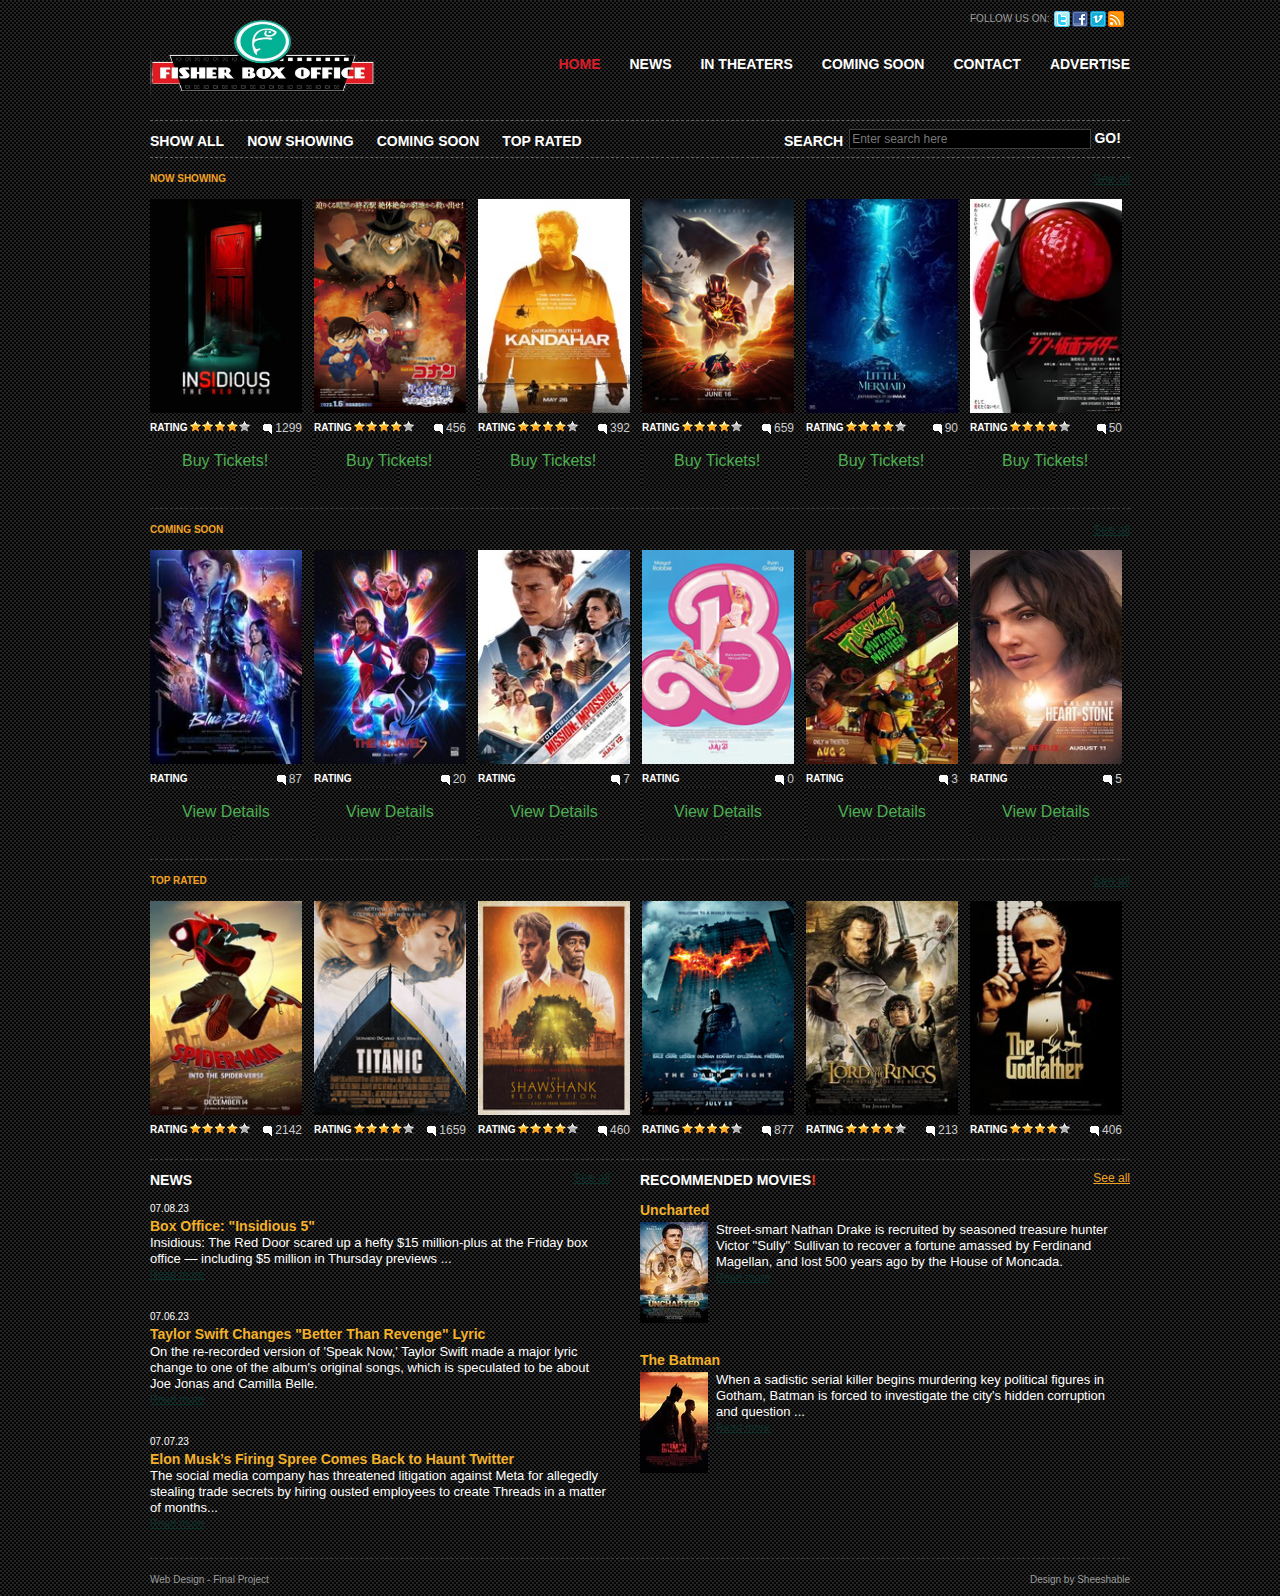
<file: FinalWebDes/index.html>
<!DOCTYPE html PUBLIC "-//W3C//DTD XHTML 1.0 Transitional//EN" "http://www.w3.org/TR/xhtml1/DTD/xhtml1-transitional.dtd">
<html xmlns="http://www.w3.org/1999/xhtml">
<head>
<title>Fisher Box Office</title>
<meta http-equiv="Content-Type" content="text/html; charset=utf-8" />
<link rel="stylesheet" href="css/style.css" type="text/css" media="all" />
<script type="text/javascript" src="js/jquery-1.4.2.min.js"></script>
<script type="text/javascript" src="js/jquery-func.js"></script>
</head>
<body>
<!-- START PAGE SOURCE -->
<div id="shell">
  <div id="header">
    <h1 id="logo"><img src="css/images/fbo.png" alt="Fisher Box Office"></h1>
    <div class="social"> <span>FOLLOW US ON:</span>
      <ul>
        <li><a class="twitter" href="https://twitter.com/i/flow/login?redirect_after_login=%2F%3Flang%3Den">twitter</a></li>
        <li><a class="facebook" href="https://www.facebook.com/">facebook</a></li>
        <li><a class="vimeo" href="#">vimeo</a></li>
        <li><a class="rss" href="#">rss</a></li>
      </ul>
    </div>
    <div id="navigation">
      <ul>
        <li><a class="active" href="#">HOME</a></li>
        <li><a href="#">NEWS</a></li>
        <li><a href="#">IN THEATERS</a></li>
        <li><a href="#">COMING SOON</a></li>
        <li><a onclick="window.location.href='meet_the_team.html';">CONTACT</a></li>
        <li><a href="#">ADVERTISE</a></li>
      </ul>
    </div>
    <div id="sub-navigation">
      <ul>
        <li><a href="#">SHOW ALL</a></li>
        <li><a href="#">NOW SHOWING</a></li>
        <li><a href="#">COMING SOON</a></li>
        <li><a href="#">TOP RATED</a></li>
      </ul>
      <div id="search">
        <form action="#" method="get" accept-charset="utf-8">
          <label for="search-field">SEARCH</label>
          <input type="text" name="search field" value="Enter search here" id="search-field" class="blink search-field"  />
          <input type="submit" value="GO!" class="search-button" />
        </form>
      </div>
    </div>
  </div>
  <div id="main">
    <div id="content">
      <div class="box">
        <div class="head">
          <h2>NOW SHOWING</h2>
          <p class="text-right"><a href="#">See all</a></p>
        </div>
        <div class="movie">
          <div class="movie-image"> <span class="play" > <a href="https://youtu.be/QpSHIUVrpEA"> <span class="name" >Insidious: The Red Door</span> </a> </span><img src="css/images/movie1.jpg" alt="" />  </div>
          <div class="rating">
            <p>RATING</p>
            <div class="stars">
              <div class="stars-in"> </div>
            </div>
            <span class="comments">1299</span> </div>
            <div class="button" onclick="window.location.href='payment.html';">Buy Tickets!</button></div>
        </div>
        <div class="movie">
          <div class="movie-image"> <span class="play"><a href="https://youtu.be/0rNpSmVmN2U"><span class="name">Detective Conan: Black Iron Submarine</span></a></span> <a href="#"><img src="css/images/movie2.jpg" alt="" /></a> </div>
          <div class="rating">
            <p>RATING</p>
            <div class="stars">
              <div class="stars-in"> </div>
            </div>
            <span class="comments">456</span> </div>
            <div class="button" onclick="window.location.href='payment.html';">Buy Tickets!</button></div>
        </div>
        <div class="movie">
          <div class="movie-image"> <span class="play"><a href="https://youtu.be/WHs6z9RPGtA"><span class="name">Kandahar</span></a></span> <a href="#"><img src="css/images/movie3.jpg" alt="" /></a> </div>
          <div class="rating">
            <p>RATING</p>
            <div class="stars">
              <div class="stars-in"> </div>
            </div>
            <span class="comments">392</span> </div>
            <div class="button" onclick="window.location.href='payment.html';">Buy Tickets!</button></div>
        </div>
        <div class="movie">
          <div class="movie-image"> <span class="play"><a href="https://youtu.be/hebWYacbdvc"><span class="name">The Flash</span></a></span> <a href="#"><img src="css/images/movie4.jpg" alt="" /></a> </div>
          <div class="rating">
            <p>RATING</p>
            <div class="stars">
              <div class="stars-in"> </div>
            </div>
            <span class="comments">659</span> </div>
            <div class="button" onclick="window.location.href='payment.html';">Buy Tickets!</button></div>
        </div>
        <div class="movie">
          <div class="movie-image"> <span class="play"><a href="https://youtu.be/kpGo2_d3oYE"><span class="name">Little Mermaid</span></a></span> <a href="#"><img src="css/images/movie5.jpg" alt="" /></a> </div>
          <div class="rating">
            <p>RATING</p>
            <div class="stars">
              <div class="stars-in"> </div>
            </div>
            <span class="comments">90</span> </div>
            <div class="button" onclick="window.location.href='payment.html';">Buy Tickets!</button></div>
        </div>
        <div class="movie last">
          <div class="movie-image"> <span class="play"><a href="https://youtu.be/W1o01aSPjBg"><span class="name">Shin Masked Rider</span></a></span> <a href="#"><img src="css/images/movie6.jpg" alt="" /></a> </div>
          <div class="rating">
            <p>RATING</p>
            <div class="stars">
              <div class="stars-in"> </div>
            </div>
            <span class="comments">50</span> </div>
            <div class="button" onclick="window.location.href='payment.html';">Buy Tickets!</button></div>
        </div>
        <div class="cl">&nbsp;</div>
      </div>
      <div class="box">
        <div class="head">
          <h2>COMING SOON</h2>
          <p class="text-right"><a href="#">See all</a></p>
        </div>
        <div class="movie">
          <div class="movie-image"> <span class="play"><span class="name">Blue Beetle</span></span> <a href="#"><img src="css/images/movie7.jpg" alt="" /></a> </div>
          <div class="rating">
            <p>RATING</p>
            <span class="comments">87</span> </div>
            <div class="button" onclick="window.location.href='https://www.imdb.com/title/tt9362930/';">View Details</button></div>
        </div>
        <div class="movie">
          <div class="movie-image"> <span class="play"><span class="name">The Marvels</span></span> <a href="#"><img src="css/images/movie8.jpg" alt="" /></a> </div>
          <div class="rating">
            <p>RATING</p>
            <span class="comments">20</span> </div>
            <div class="button" onclick="window.location.href='https://www.imdb.com/title/tt10676048/?ref_=nv_sr_srsg_0_tt_7_nm_1_q_The%2520marvels';">View Details</button></div>
        </div>
        <div class="movie">
          <div class="movie-image"> <span class="play"><span class="name">Mission Impossible: Dead Reckoning</span></span> <a href="#"><img src="css/images/movie9.jpg" alt="" /></a> </div>
          <div class="rating">
            <p>RATING</p>
            <span class="comments">7</span> </div>
            <div class="button" onclick="window.location.href='https://www.imdb.com/title/tt9603212/?ref_=fn_al_tt_1';">View Details</button></div>
        </div>
        <div class="movie">
          <div class="movie-image"> <span class="play"><span class="name">Barbie</span></span> <a href="#"><img src="css/images/movie10.jpg" alt="" /></a> </div>
          <div class="rating">
            <p>RATING</p>
            <span class="comments">0</span> </div>
            <div class="button" onclick="window.location.href='https://www.imdb.com/title/tt1517268/?ref_=fn_al_tt_1';">View Details</button></div>
        </div>
        <div class="movie">
          <div class="movie-image"> <span class="play"><span class="name">Teenage Mutant Ninja Turtle: Mutant Hayhem</span></span> <a href="#"><img src="css/images/movie11.jpg" alt="" /></a> </div>
          <div class="rating">
            <p>RATING</p>
            <span class="comments">3</span> </div>
            <div class="button" onclick="window.location.href='https://www.imdb.com/title/tt8589698/?ref_=nv_sr_srsg_0_tt_8_nm_0_q_Teenage%2520mu';">View Details</button></div>
        </div>
        <div class="movie last">
          <div class="movie-image"> <span class="play"><span class="name">Heart Stone</span></span> <a href="#"><img src="css/images/movie12.jpg" alt="" /></a> </div>
          <div class="rating">
            <p>RATING</p>
            <span class="comments">5</span> </div>
            <div class="button" onclick="window.location.href='https://www.imdb.com/title/tt13603966/?ref_=nv_sr_srsg_0_tt_8_nm_0_q_Heart%2520Stone';">View Details</button></div>
        </div>
        <div class="cl">&nbsp;</div>
      </div>
      <div class="box">
        <div class="head">
          <h2>TOP RATED</h2>
          <p class="text-right"><a href="#">See all</a></p>
        </div>
        <div class="movie">
          <div class="movie-image"> <span class="play1"><span class="name">Spiderman: Into The Spiderverse</span></span> <a href="#"><img src="css/images/movie13.jpg" alt="" /></a> </div>
          <div class="rating">
            <p>RATING</p>
            <div class="stars">
              <div class="stars-in"> </div>
            </div>
            <span class="comments">2142</span> </div>
        </div>
        <div class="movie">
          <div class="movie-image"> <span class="play1"><span class="name">Titanic</span></span> <a href="#"><img src="css/images/movie14.jpg" alt="" /></a> </div>
          <div class="rating">
            <p>RATING</p>
            <div class="stars">
              <div class="stars-in"> </div>
            </div>
            <span class="comments">1659</span> </div>
        </div>
        <div class="movie">
          <div class="movie-image"> <span class="play1"><span class="name">The Shawshank Redemption</span></span> <a href="#"><img src="css/images/movie15.jpg" alt="" /></a> </div>
          <div class="rating">
            <p>RATING</p>
            <div class="stars">
              <div class="stars-in"> </div>
            </div>
            <span class="comments">460</span> </div>
        </div>
        <div class="movie">
          <div class="movie-image"> <span class="play1"><span class="name">The Dark Knight</span></span> <a href="#"><img src="css/images/movie16.jpg" alt="" /></a> </div>
          <div class="rating">
            <p>RATING</p>
            <div class="stars">
              <div class="stars-in"> </div>
            </div>
            <span class="comments">877</span> </div>
        </div>
        <div class="movie">
          <div class="movie-image"> <span class="play1"><span class="name">Lord of the Rings: Return of the King</span></span> <a href="#"><img src="css/images/movie17.jpg" alt="" /></a> </div>
          <div class="rating">
            <p>RATING</p>
            <div class="stars">
              <div class="stars-in"> </div>
            </div>
            <span class="comments">213</span> </div>
        </div>
        <div class="movie last">
          <div class="movie-image"> <span class="play1"><span class="name">The Godfather</span></span> <a href="#"><img src="css/images/movie18.jpg" alt="" /></a> </div>
          <div class="rating">
            <p>RATING</p>
            <div class="stars">
              <div class="stars-in"> </div>
            </div>
            <span class="comments">406</span> </div>
        </div>
        <div class="cl">&nbsp;</div>
      </div>
    </div>
    <div id="news">
      <div class="head">
        <h3>NEWS</h3>
        <p class="text-right"><a href="#">See all</a></p>
      </div>
      <div class="content">
        <p class="date">07.08.23</p>
        <h4>Box Office: &quot;Insidious 5&quot;</h4>
        <p>Insidious: The Red Door scared up a hefty $15 million-plus at the Friday box office — including $5 million in Thursday previews ... </p>
        <a href="#">Read more</a> </div>
      <div class="content">
        <p class="date">07.06.23</p>
        <h4>Taylor Swift Changes &quot;Better Than Revenge&quot; Lyric</h4>
        <p>On the re-recorded version of 'Speak Now,' Taylor Swift made a major lyric change to one of the album's original songs, which is speculated to be about Joe Jonas and Camilla Belle.</p>
        <a href="#">Read more</a> </div>
      <div class="content">
        <p class="date">07.07.23</p>
        <h4>Elon Musk’s Firing Spree Comes Back to Haunt Twitter</h4>
        <p>The social media company has threatened litigation against Meta for allegedly stealing trade secrets by hiring ousted employees to create Threads in a matter of months...</p>
        <a href="#">Read more</a> </div>
    </div>
    <div id="coming">
      <div class="head">
        <h3>RECOMMENDED MOVIES<strong>!</strong></h3>
        <p class="text-right"><a href="#", style="color:#f2a223;" >See all</a></p>
      </div>
      <div class="content">
        <h4> Uncharted </h4>
        <a href="#"><img src="css/images/coming-soon1.jpg" alt="" /></a>
        <p>Street-smart Nathan Drake is recruited by seasoned treasure hunter Victor "Sully" Sullivan to recover a fortune amassed by Ferdinand Magellan, and lost 500 years ago by the House of Moncada.</p>
        <a href="#">Read more</a> </div>
      <div class="cl">&nbsp;</div>
      <div class="content">
        <h4>The Batman </h4>
        <a href="#"><img src="css/images/coming-soon2.jpg" alt="" /></a>
        <p>When a sadistic serial killer begins murdering key political figures in Gotham, Batman is forced to investigate the city's hidden corruption and question ...  </p>
        <a href="#">Read more</a> </div>
    </div>
    <div class="cl">&nbsp;</div>
  </div>
  <div id="footer">
    <p class="lf">Web Design <a href="#"></a> - Final Project</p>
    <p class="rf">Design by <a href="http://chocotemplates.com/">Sheeshable</a></p> 
    <div style="clear:both;"></div>
  </div>
</div>
<!-- END PAGE SOURCE -->
</body>
</html>
</file>
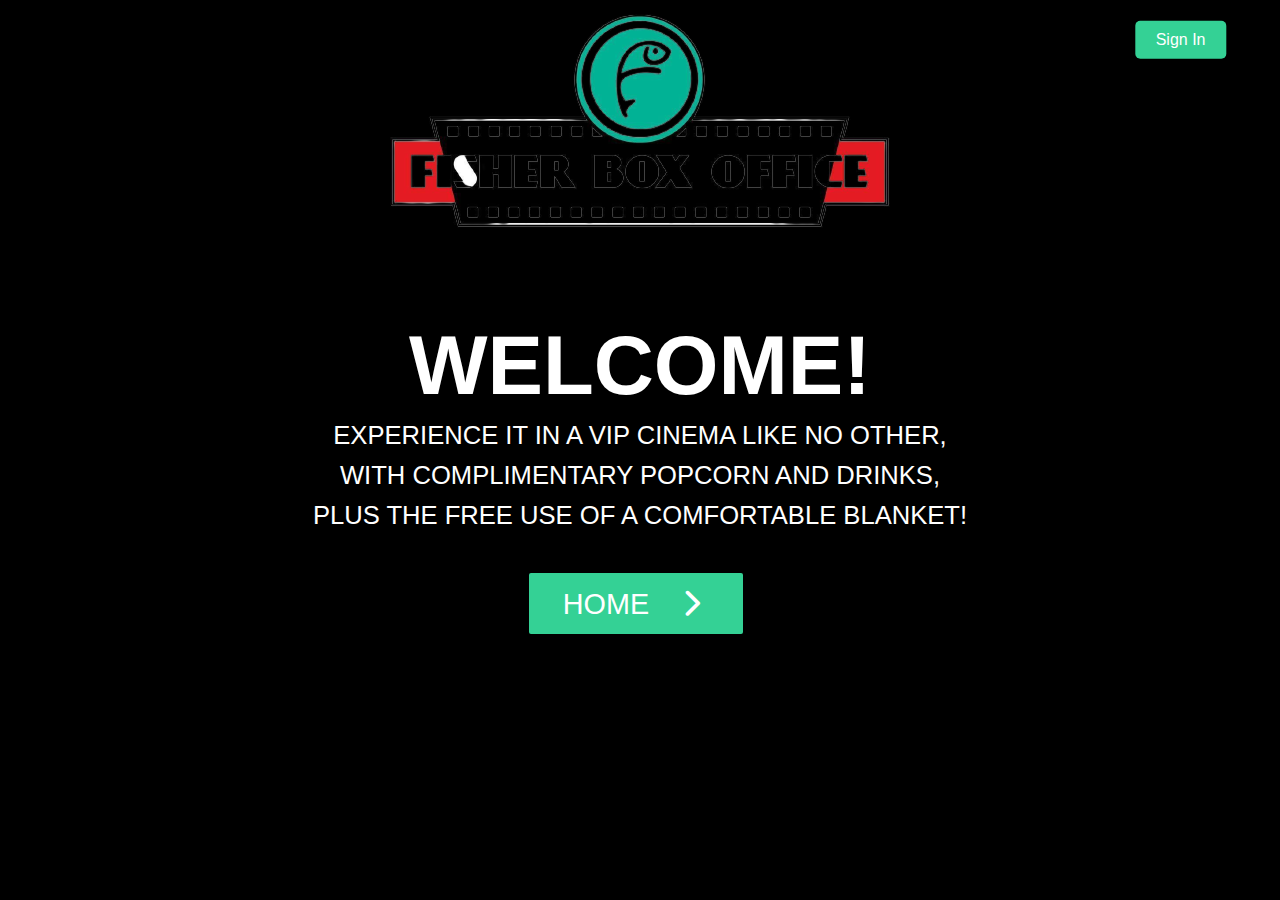
<file: FinalWebDes/landingpage.html>
<!DOCTYPE html>
<html lang="en">
<head>
    <meta charset="UTF-8">
    <meta name="viewport" content="width=device-width, initial-scale=1.0">
    <title>Fisher Box Office</title>
    <link rel="stylesheet" href="https://cdnjs.cloudflare.com/ajax/libs/font-awesome/6.4.0/css/all.min.css">
    <link rel="stylesheet" href="css/landstyle.css">
</head>
<body>

    <header class="main-header">
        <div class="header-top">
            <h1 class="logo"> <img src="css/images/fbo-PhotoRoom.png" alt="Fisher Box Office"></h1>
            <a href="#" class="btn btn-rounded">Sign In</a>
        </div>
        <div class="header-content">
            <h1>WELCOME!</h1>
                <p>Experience it in a VIP Cinema like no other,<br></br>
                    with complimentary popcorn and drinks,<br></br>
                    plus the free use of a comfortable blanket!</p>
                <a href="index.html" class="btn btn-xl">
                    Home
                    <i class="fas fa-chevron-right fa-fw"></i>
                </a>
        </div>

    </header>


    
</body>
</html>
</file>
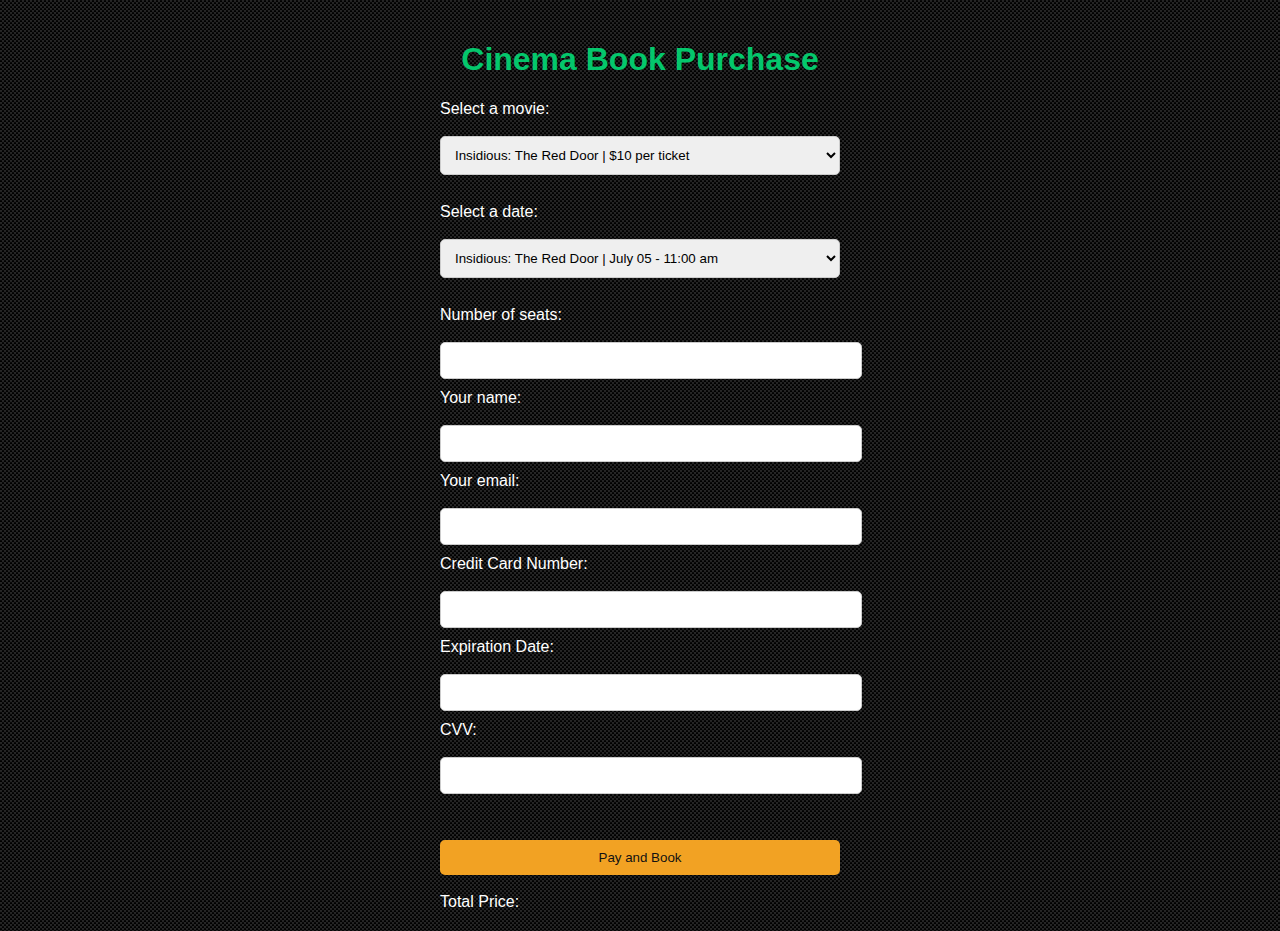
<file: FinalWebDes/payment.html>
<!DOCTYPE html>
<html>
<head>
  <title>Cinema Ticket Purchase</title>   
  <link rel="stylesheet" href="css/payment.css" type="text/css" media="all" />

</head>

</head>
<body>
  <h1>Cinema Book Purchase</h1>
  
  <form onsubmit="event.preventDefault(); bookTickets();">
    <label for="movie", style="color:#ffffff;">Select a movie:</label><br></br>
    <select id="movie" name="movie" onchange="calculatePrice()">
      <option value="movie1">Insidious: The Red Door | $10 per ticket</option>b></b></option>
      <option value="movie2">Detective Conan: Black Iron Submarine | $12 per ticket</option>
      <option value="movie3">Kandahar | $12 per ticket</option>
      <option value="movie1">The Flash | $10 per ticket</option>
      <option value="movie2">Little Mermaid | $12 per ticket</option>
      <option value="movie3">Shin Masked Ridier | $15 per ticket</option>
    </select><br></br>
    <form onsubmit="event.preventDefault(); bookTickets();">
        <label for="date", style="color:#ffffff;">Select a date:</label><br></br>
        <select id="date" name="date">
          <option value="movie1">Insidious: The Red Door | July 05 - 11:00 am</option>b></b></option>
          <option value="movie1">Insidious: The Red Door | July 05 - 5:00 pm</option>b></b></option>
          <option value="movie1">Insidious: The Red Door | July 05 - 10:00 pm</option>b></b></option>
          <option value="movie2">Detective Conan: Black Iron Submarine | July 06 - 9:00 am</option>
          <option value="movie2">Detective Conan: Black Iron Submarine | July 06 - 3:00 pm</option>
          <option value="movie2">Detective Conan: Black Iron Submarine | July 06 - 9:00 pm</option>
          <option value="movie3">Kandahar | July 08 - 12:00 am</option>
          <option value="movie3">Kandahar | July 08 - 8:00 am</option>
          <option value="movie3">Kandahar | July 08 - 11am</option>
          <option value="movie1">The Flash | July 10 - 11:00 am</option>
          <option value="movie1">The Flash | July 10 - 5:00 pm</option>
          <option value="movie1">The Flash | July 10 - 10:00 pm</option>
          <option value="movie2">Little Mermaid | July 01 - 9:00 am</option>
          <option value="movie2">Little Mermaid | July 01 - 3:00 pm</option>
          <option value="movie2">Little Mermaid | July 01 - 9:00 pm</option>
          <option value="movie3">Shin Masked Ridier | July 15 - 11:00 am</option>
          <option value="movie3">Shin Masked Ridier | July 15 - 5:00 pm</option>
          <option value="movie3">Shin Masked Ridier | July 15 - 10:00 pm</option>
        </select><br></br>
    
    
    <label for="seats", style="color:#ffffff;">Number of seats:</label><br></br>
    <input type="number" id="seats" name="seats" min="1" max="10" required onchange="calculatePrice()">
    
    <label for="name", style="color:#ffffff;">Your name:</label><br></br>
    <input type="text" id="name" name="name" required>
    
    <label for="email", style="color:#ffffff;">Your email:</label><br></br>
    <input type="email" id="email" name="email" required>
    
    <label for="card", style="color:#ffffff;">Credit Card Number:</label><br></br>
    <input type="text" id="card" name="card" required>
    
    <label for="expiry", style="color:#ffffff;">Expiration Date:</label><br></br>
    <input type="text" id="expiry" name="expiry" required>
    
    <label for="cvv", style="color:#ffffff;">CVV:</label><br></br>
    <input type="text" id="cvv" name="cvv" required><br></br>
    
    <br><input type="submit" value="Pay and Book", style="color:#131212;"><br></br>

    <div>
        <label style="color:#ffffff;">Total Price:</label>
        <span id="price", style="color:#ffffff;"></span>
      </div>
  </form>
  <script>
    function calculatePrice() {
      var movieSelect = document.getElementById('movie');
      var seatsInput = document.getElementById('seats');
      var priceLabel = document.getElementById('price');

      var selectedMovie = movieSelect.value;
      var numSeats = parseInt(seatsInput.value);
      
      var price = 0;
      
      switch (selectedMovie) {
        case 'movie1':
          price = 10;
          break;
        case 'movie2':
          price = 12;
          break;
        case 'movie3':
          price = 15;
          break;
      }
      
      var totalPrice = price * numSeats;
      
      priceLabel.innerHTML = '$' + totalPrice;
    }
    
    function bookTickets() {
      // Get form values
      var movie = document.getElementById('movie').value;
      var seats = document.getElementById('seats').value;
      var name = document.getElementById('name').value;
      var email = document.getElementById('email').value;
      var card = document.getElementById('card').value;
      var expiry = document.getElementById('expiry').value;
      var cvv = document.getElementById('cvv').value;
      
      // TODO: Handle booking logic (e.g., send data to server, validate payment details)
      
      // Reset form
      document.querySelector('form').reset();
      
      // Display confirmation message
      alert('Thank you for booking! Your tickets have been reserved. Please check your email.');
    }
  </script>
</body>
</html>
</file>
<file: FinalWebDes/css/style.css>
* {
	margin:0;
	padding:0;
	outline:0;
}
body {
	font-size:12px;
	line-height:1.3;
	font-family:Arial, Helvetica, Sans-Serif;
	color:#ccc;
	background:url(images/body-bg.gif);
}
a {
	color:#092f29;
	text-decoration:underline;
	cursor:pointer;
}
a:hover {
	text-decoration:none;
}
a img {
	border:0;
}
input, textarea, select {
	font-size:12px;
	font-family:Arial, Helvetica, sans-serif;
}
textarea {
	overflow:auto;
}
.cl {
	display:block;
	height:0;
	font-size:0;
	line-height:0;
	text-indent:-4000px;
	clear:both;
}
.notext {
	font-size:0;
	line-height:0;
	text-indent:-4000px;
}
.left, .alignleft {
	float:left;
	display:inline;
}
.right, .alignright {
	float:right;
	display:inline;
}
.text-right {
	text-align:right;
}
h2 {
	font-size:10px;
	color:#f2a223;
	font-weight:bold;
}
h3 {
	font-size:14px;
	color:#fff;
	font-weight:bold;
}
h4 {
	font-size:14px;
	color:#f3b12b;
	font-weight:bold;
}

.button {
	background: url('images/body-bg.gif') no-repeat;
	border: none;
	color: #4CAF50;
	padding: 15px 32px;
	text-align: center;
	text-decoration: none;
	display: inline-block;
	cursor: pointer;
	font-size: 16px;
  }
.button:hover {
	opacity:0.9;
	color:#0b690f;
}

#shell {
	width:980px;
	margin:0 auto;
}
#header {
	position:relative;
}
h1#logo {
	position:absolute;
	top:15px;
	left:0;
}
h1#logo img {
	float:left;
	width:225px;
	height: 80px;
	font-size:0;
	line-height:0;
	text-indent:-4000px;
}
.social {
	float:right;
	width:160px;
	padding-top:11px;
}
.social span {
	float:left;
	display:inline;
	font-size:10px;
	color:#9f9f9f;
	line-height:16px;
	padding-right:5px;
}
.social ul {
	list-style:none;
}
.social ul li {
	float:left;
	display:inline;
	width:16px;
	padding-right:2px;
}
.social ul li a {
	float:left;
	display:inline;
	width:16px;
	height:16px;
	background:url('images/social.gif') no-repeat 0 0;
	font-size:0;
	line-height:0;
	text-indent:-4000px;
}
.social ul li a.facebook {
	background-position:-18px 0;
}
.social ul li a.vimeo {
	background-position:-36px 0;
}
.social ul li a.rss {
	background-position:-54px 0;
}
#navigation {
	float:right;
	clear:right;
	padding-top:28px;
	padding-bottom:47px;
}
#navigation ul {
	list-style:none;
}
#navigation ul li {
	float:left;
	display:inline;
	padding-left:29px;
}
#navigation ul li a {
	font-size:14px;
	font-weight:bold;
	color:#fff;
	text-decoration:none;
}
#navigation ul li a.active, #navigation ul li a:hover {
	color:#d91d2a;
}
#sub-navigation {
	display:block;
	clear:right;
	border-top:1px dashed #666;
	border-bottom:1px dashed #666;
	padding:8px 0;
}
#sub-navigation ul {
	list-style:none;
}
#sub-navigation ul li {
	float:left;
	display:inline;
	padding-right:23px;
}
#sub-navigation ul li a {
	font-size:14px;
	font-weight:bold;
	color:#fff;
	line-height:24px;
	text-decoration:none;
}
#sub-navigation ul li a:hover {
	text-decoration:underline;
}
#search {
	width:346px;
	margin:0 0 0 auto;
}
#search label {
	float:left;
	display:inline;
	font-size:14px;
	font-weight:bold;
	color:#fff;
	line-height:24px;
	padding-right:6px;
}
#search .search-field {
	width:238px;
	border:1px solid #413e3e;
	background:#000;
	color:#787878;
	padding:2px 0 2px 2px;
}
#search .search-button {
	font-size:14px;
	font-weight:bold;
	border:0;
	background:none;
	color:#fff;
	cursor:pointer;
}
#main {
	border-bottom:1px dashed #413e3e;
}

.box {
	width:980px;
	border-bottom:1px dashed #413e3e;
	padding-bottom:21px;
}
.box .head {
	width:980px;
	padding-top:14px;
	padding-bottom:11px;
}
.box .head h2 {
	float:left;
	display:inline;
}
.box .movie {
	width:152px;
	float:left;
	padding-right:12px;
}
.movie-image {
	float:left;
	width:152px;
	height:214px;
	position:relative;
}
.movie-image img {
	width:152px;
	height:214px;
}
.movie-image a {
	float:left;
	display:inline;
	width:152px;
	height:214px;
	position:relative;
	z-index:2;
}
.play {
	position:absolute;
	top:0;
	left:0;
	width:152px;
	height:214px;
	background:url('images/image-hover.png');
	display:block;
	z-index:5;
	cursor:pointer;
	display:none;
}
.play1 {
	position:absolute;
	top:0;
	left:0;
	width:152px;
	height:214px;
	display:block;
	z-index:5;
	cursor:pointer;
	display:none;
}
.movie span.name {
	font-weight:bold;
	color:#fff;
	font-size:14px;
	text-align:center;
	padding-top:160px;
	display:block;
}
.box .last {
	padding:0;
}
.rating {
	float:left;
	width:152px;
	padding-top:8px;
}
.rating p {
	float:left;
	font-size:10px;
	color:#fff;
	font-weight:bold;
}
.rating .stars {
	float:left;
	width:60px;
	height:11px;
	background:url('images/stars.gif') no-repeat 0 0;
	margin-left:2px;
}
.rating .stars-in {
	width:48px;
	display:inline;
	background:url('images/stars.gif') no-repeat 0 bottom;
	position:absolute;
	height:11px;
	font-size:0;
	line-height:0;
	text-indent:-4000px;
}
.comments {
	background:url('images/comments.gif') no-repeat 0 center;
	padding-left:12px;
	float:right;
}
#news {
	width:460px;
	float:left;
}
#news .head {
	width:460px;
	padding-top:11px;
	padding-bottom:14px;
}
#news h3, #coming h3 {
	float:left;
}
#coming {
	width:490px;
	float:left;
	padding-left:30px;
}
#coming .head {
	width:490px;
	padding-top:11px;
	padding-bottom:14px;
}
#coming .head strong {
	color:#ff361a;
}
#coming .content {
	min-height:130px;
	height:auto !important;
	height:130px;
	padding-bottom:20px;
}
#coming .content h4 {
	padding-bottom:3px;
}
.content {
	padding-bottom:28px;
}
.content .date {
	font-size:10px;
	color:#fff;
}
.content img {
	float:left;
	width:68px;
	padding-right:8px;
}
.content p {
	font-size:13px;
	color:#fff;
	line-height:16px;
}
.content a {
	font-size:11px;
}
#footer {
	padding:15px 0 0 0;
	font-size:10px;
}
#footer, #footer a {
	color:#9c9c9c;
	text-decoration:none;
}
#footer a:hover {
	text-decoration:none;
}
#footer p {
	margin:0;
	padding:0 0 11px 0;
	line-height:normal;
	white-space:nowrap;
}
#footer .lf {
	float:left;
}
#footer .rf {
	float:right;
}
</file>
<file: FinalWebDes/css/landstyle.css>
@import url('https://fonts.googleapis.com/css2?family=Nunito:ital,wght@0,300;0,500;0,600;0,700;0,900;1,300;1,400&display=swap');

:root{
    --primary-color: #34d195;
}
*{
    margin: 0;
    padding: 0;
    box-sizing: border-box;
}

body{
    font-family:Arial, Helvetica, Sans-Serif;
    background: black;
    color: white;
    font-size:  1.1rem;
    line-height: 1.6rem;
}

h1, h2, h3, h4{
    line-height: 3rem;
}

a{
    text-decoration: none;
    color: white;
}

ul{
    list-style: none;
}

img{
    width: 100%;
}

/*header section*/
.main-header{
    width: 100%;
    height: 100vh;
    position: realtive;
    background: url(https://images.summitmedia-digital.com/spotph/images/2019/05/30/fisher-mall-cinema-1559153615.jpg) no-repeat center center/cover;
}

.main-header::after{
    content: '';
    position: absolute;
    top: 0;
    left: 0;
    width: 100%;
    height: 100%;
    background: rgba(0,0,0,0.5);
    z-index: 1;
}

.header-top{
    position: relative;
    height: 100px;
    z-index: 2;
}

.header-top .logo{
    margin-top: auto;
    position: absolute;
    top: 160%;
    left: 50%;
    transform: translate(-50%, -50%);
}

.header-top a{
    position: absolute;
    top: 40%;
    right: 0;
    transform: translate(-50%, -50%);
}

.header-content{
    position: relative;
    margin: auto;
    display: flex;
    flex-direction: column;
    justify-content: center;
    align-items: center;
    text-align: center;
    margin-top: 16rem;
    z-index: 2;
}

.header-content h1{
    font-weight: 700;
    font-size: 5.2rem;
    line-height: 1.3rem;
    margin: 0 0 2rem;
}

.header-content p{
     text-transform: uppercase;
     font-weight: 400;
     font-size: 1.6rem;
     line-height: 1.25rem;
     margin: 1rem 2rem;
}

.header-content a{
    margin-top: 2rem;
}

/*util*/

.btn{
    display: inline-block;
    background: var(--primary-color);
    color: white;
    padding: 0.4rem 1.3rem;
    font-size: 1rem;
    text-align: center;
    border: 0;
    cursor: pointer;
    margin-right: 0.5rem;
    outline: none;
    box-shadow: 0 1px 0 rgba(0,0,0,0.5);
    border-radius: 2px;
}

.btn:hover{
    opacity: 0.9;
    color: #000000;
}

.btn-rounded{
    border-radius: 5px;
}

.btn-xl{
    font-size: 1.8rem;
    padding: 1rem 2.1rem;
    text-transform: uppercase;
}

.btn-lg{
    font-size: 1.2rem;
    padding: o.8rem 1.3rem;
    text-transform: uppercase;
}

.fa-fw{
    margin-left: 1rem;
}
</file>
<file: FinalWebDes/css/payment.css>
body {
  background:url('images/body-bg.gif');
  font-family: Arial, sans-serif;
  margin: 0;
  padding: 20px;
}
h1 {
  text-align: center;
  color:#04c76c;
}

form {
  max-width: 400px;
  margin: 0 auto;
}

input[type="text"],
input[type="email"],
input[type="number"],
select {
  width: 100%;
  padding: 10px;
  margin-bottom: 10px;
  border-radius: 5px;
  border: 1px solid #ccc;
}

input[type="submit"] {
  width: 100%;
  padding: 10px;
  background-color: #f2a223;
  color: #fff;
  border: none;
  border-radius: 5px;
  cursor: pointer;
}
</file>
